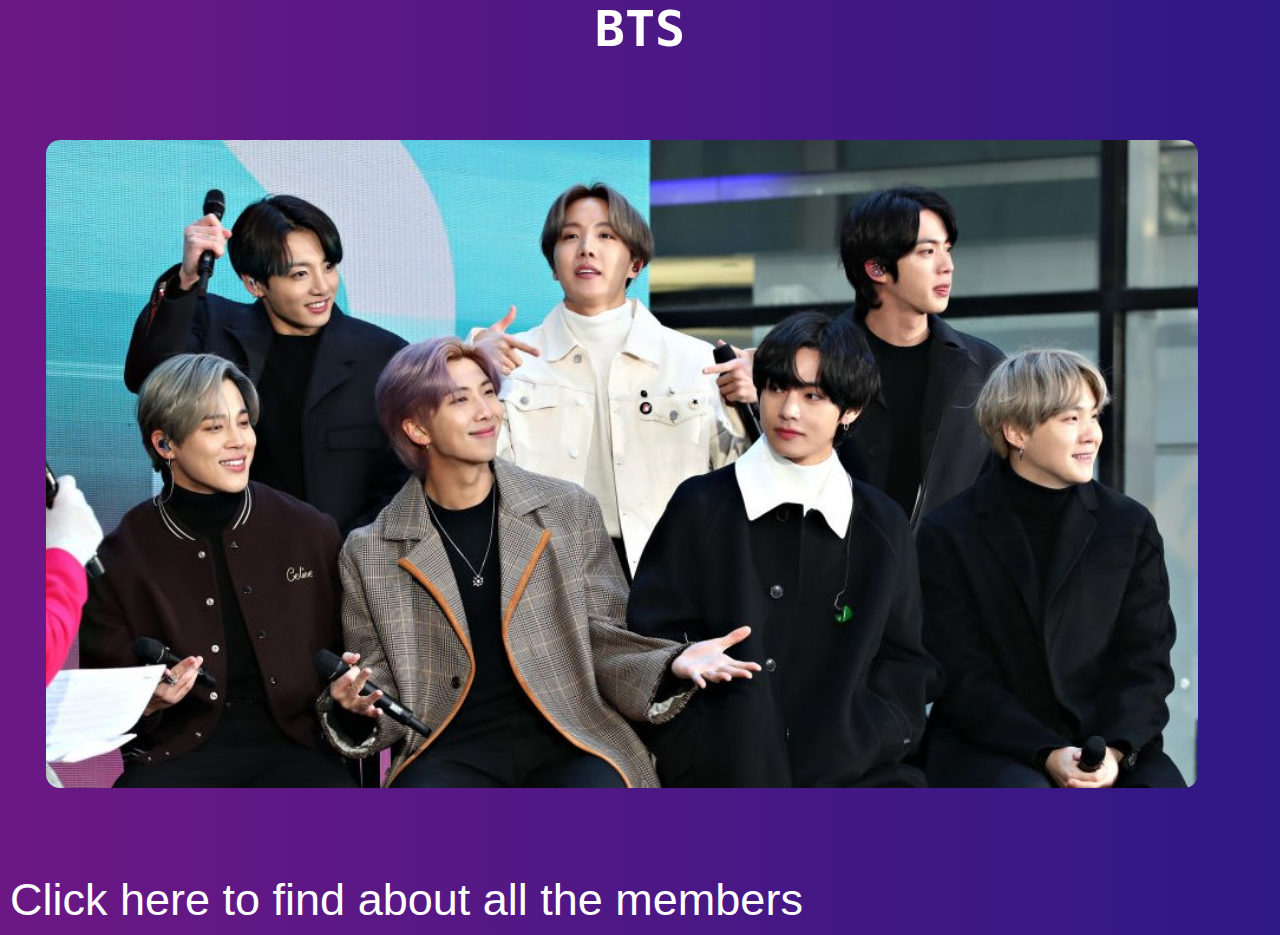
<file: index.html>
<!DOCTYPE html>
<html lang="en">
<head>
    <meta charset="UTF-8">
    <meta name="viewport" content="width=device-width, initial-scale=1.0">
    <link rel="stylesheet" href="style.css">
    <title>Document</title>
</head>
<body>

    <h1>BTS</h1><br>

   <br>
       <div class="image-banner">
        <img src="images/img.jpg" class="img2">
       </div>
       <br>
   <br><a href="profile.html"> Click here to find about all the members</a>
</body>
</html>
</file>
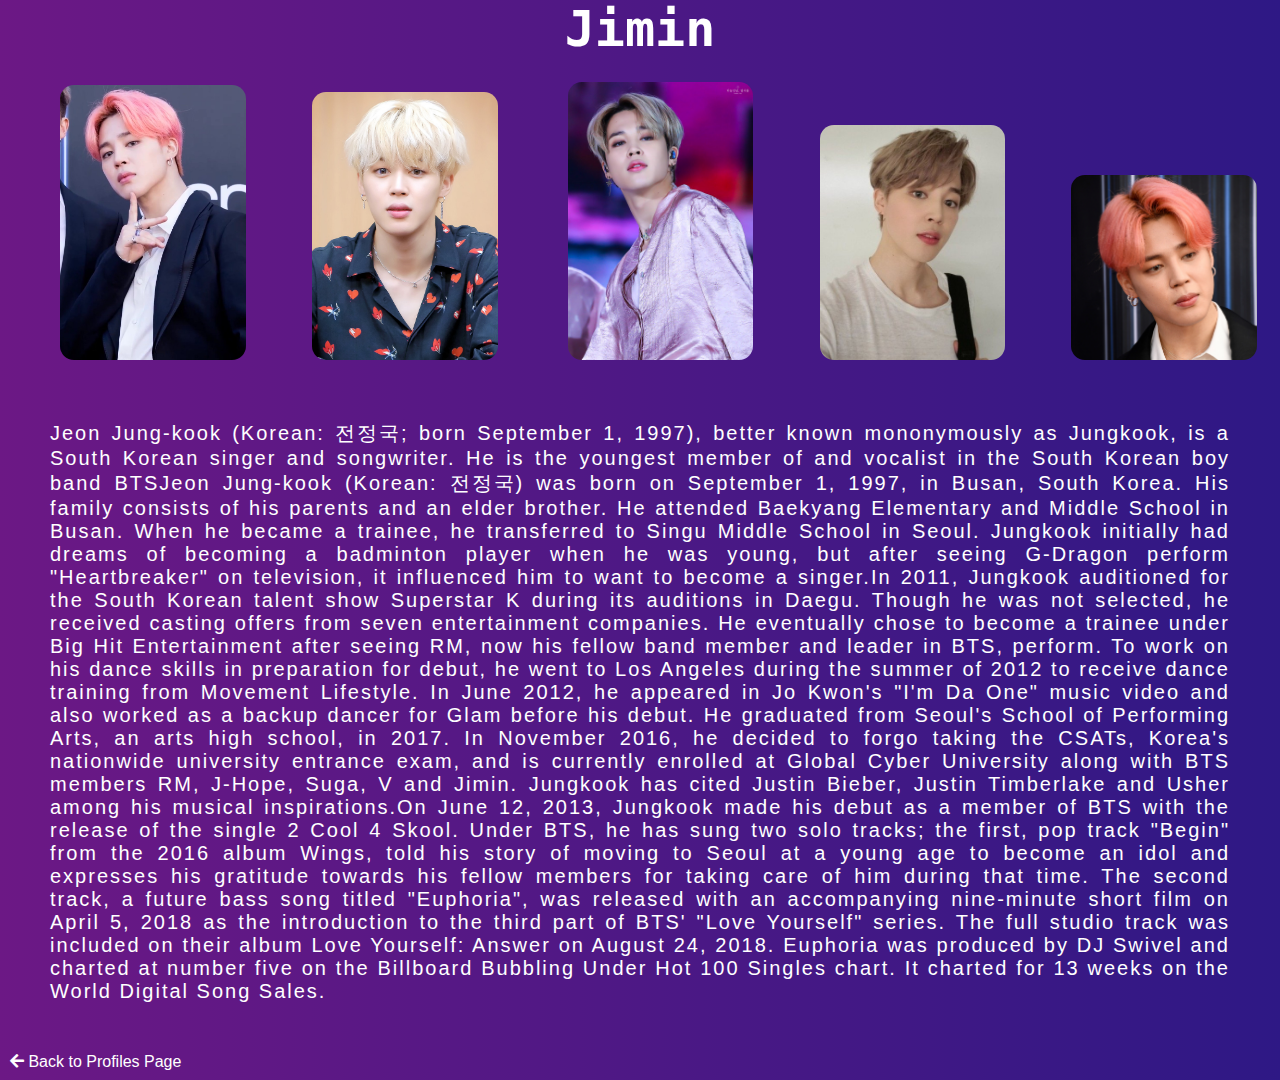
<file: jimin.html>
<!DOCTYPE html>
<html lang="en">
<head>
    <meta charset="UTF-8">
    <meta name="viewport" content="width=device-width, initial-scale=1.0">
    <link rel="stylesheet" href="https://cdnjs.cloudflare.com/ajax/libs/font-awesome/5.15.1/css/all.min.css">
    <link rel="stylesheet" href="style.css">
    <title>Document</title>
</head>
<body>
      <h1>Jimin</h1>
<br>


     <div class="image-banner">
        <img src="images/img18.jpg" alt=""><img src="images/img19.jpg" alt="" class="img4"> <img src="images/img20.jpg
        " alt="" class="img1"><img src="images/img21.jpg" alt=""><img src="images/img22.jpg" alt="" class="img5">
     </div>
     


    <p align="justify">Jeon Jung-kook (Korean: 전정국; born September 1, 1997), better known mononymously as Jungkook, is a South Korean singer and songwriter. He is the youngest member of and vocalist in the South Korean boy band BTSJeon Jung-kook (Korean: 전정국) was born on September 1, 1997, in Busan, South Korea. His family consists of his parents and an elder brother. He attended Baekyang Elementary and Middle School in Busan. When he became a trainee, he transferred to Singu Middle School in Seoul. Jungkook initially had dreams of becoming a badminton player when he was young, but after seeing G-Dragon perform "Heartbreaker" on television, it influenced him to want to become a singer.In 2011, Jungkook auditioned for the South Korean talent show Superstar K during its auditions in Daegu. Though he was not selected, he received casting offers from seven entertainment companies. He eventually chose to become a trainee under Big Hit Entertainment after seeing RM, now his fellow band member and leader in BTS, perform. To work on his dance skills in preparation for debut, he went to Los Angeles during the summer of 2012 to receive dance training from Movement Lifestyle. In June 2012, he appeared in Jo Kwon's "I'm Da One" music video and also worked as a backup dancer for Glam before his debut. He graduated from Seoul's School of Performing Arts, an arts high school, in 2017. In November 2016, he decided to forgo taking the CSATs, Korea's nationwide university entrance exam, and is currently enrolled at Global Cyber University along with BTS members RM, J-Hope, Suga, V and Jimin. Jungkook has cited Justin Bieber, Justin Timberlake and Usher among his musical inspirations.On June 12, 2013, Jungkook made his debut as a member of BTS with the release of the single 2 Cool 4 Skool. Under BTS, he has sung two solo tracks; the first, pop track "Begin" from the 2016 album Wings, told his story of moving to Seoul at a young age to become an idol and expresses his gratitude towards his fellow members for taking care of him during that time. The second track, a future bass song titled "Euphoria", was released with an accompanying nine-minute short film on April 5, 2018 as the introduction to the third part of BTS' "Love Yourself" series. The full studio track was included on their album Love Yourself: Answer on August 24, 2018. Euphoria was produced by DJ Swivel and charted at number five on the Billboard Bubbling Under Hot 100 Singles chart. It charted for 13 weeks on the World Digital Song Sales.</p>

        <a class="ahref" href="profile.html"><i class="fa fa-arrow-left"></i> Back to Profiles Page</a> 
        
</body>
</html>
</file>
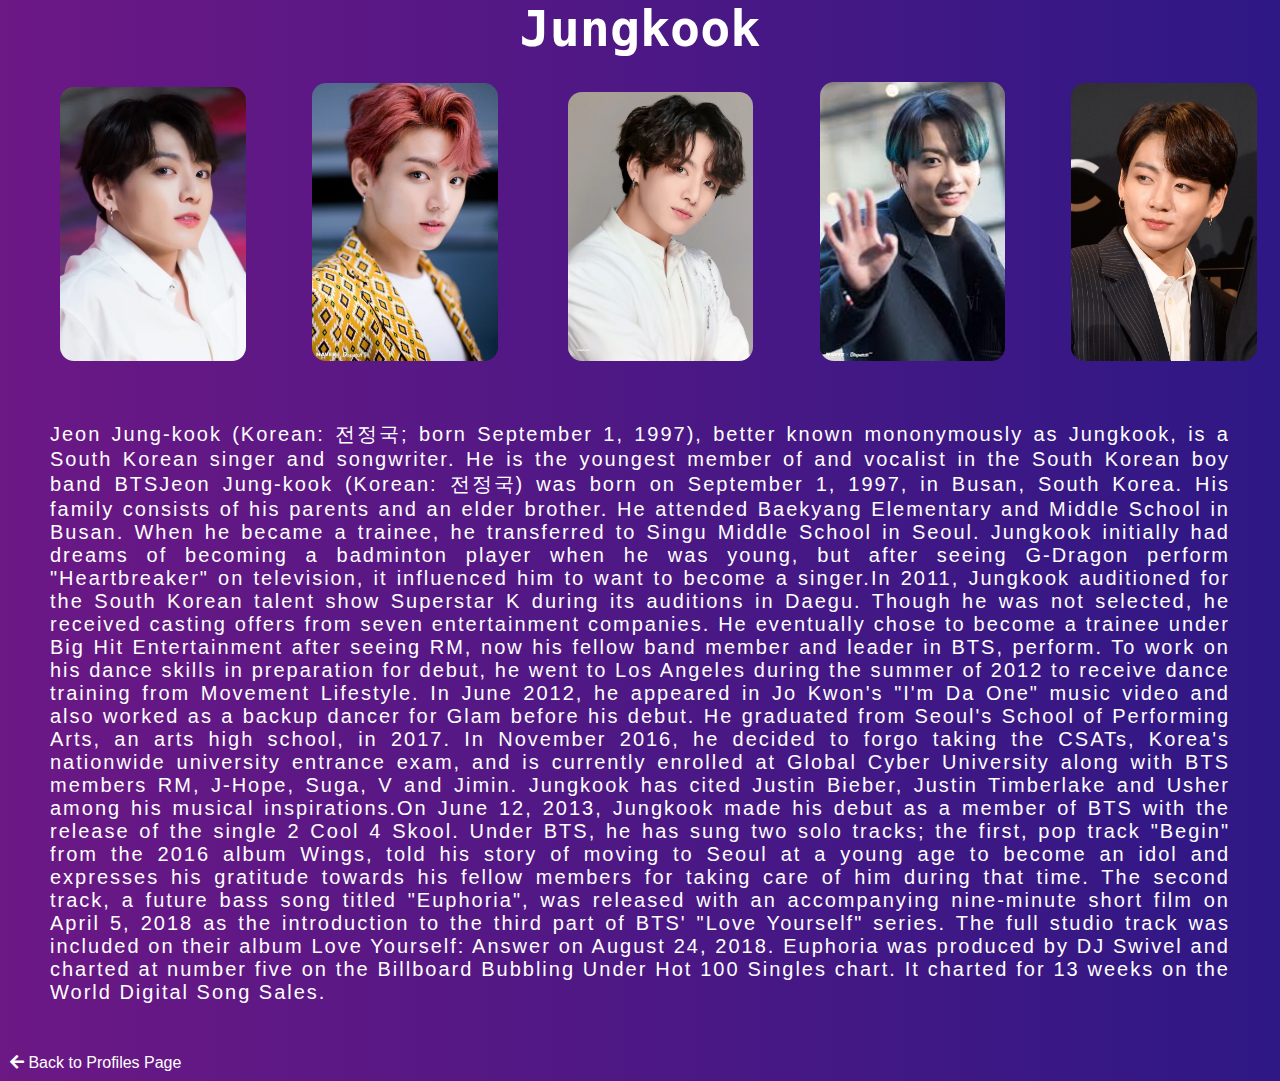
<file: Jungkook.html>
<!DOCTYPE html>
<html lang="en">
<head>
    <meta charset="UTF-8">
    <meta name="viewport" content="width=device-width, initial-scale=1.0">
    <link rel="stylesheet" href="https://cdnjs.cloudflare.com/ajax/libs/font-awesome/5.15.1/css/all.min.css">
    <link rel="stylesheet" href="style.css">
    <title>Document</title>
</head>
<body>
      <h1>Jungkook</h1>
<br>


     <div class="image-banner">
        <img src="images/img10.jpg" alt=""><img src="images/img17.jpg" alt="" class="img4"> <img src="images/img12.jpg
        " alt="" class="img1"><img src="images/img13.jpg" alt=""><img src="images/img14.jpg" alt="" class="img1">
     </div>
     


    <p align="justify">Jeon Jung-kook (Korean: 전정국; born September 1, 1997), better known mononymously as Jungkook, is a South Korean singer and songwriter. He is the youngest member of and vocalist in the South Korean boy band BTSJeon Jung-kook (Korean: 전정국) was born on September 1, 1997, in Busan, South Korea. His family consists of his parents and an elder brother. He attended Baekyang Elementary and Middle School in Busan. When he became a trainee, he transferred to Singu Middle School in Seoul. Jungkook initially had dreams of becoming a badminton player when he was young, but after seeing G-Dragon perform "Heartbreaker" on television, it influenced him to want to become a singer.In 2011, Jungkook auditioned for the South Korean talent show Superstar K during its auditions in Daegu. Though he was not selected, he received casting offers from seven entertainment companies. He eventually chose to become a trainee under Big Hit Entertainment after seeing RM, now his fellow band member and leader in BTS, perform. To work on his dance skills in preparation for debut, he went to Los Angeles during the summer of 2012 to receive dance training from Movement Lifestyle. In June 2012, he appeared in Jo Kwon's "I'm Da One" music video and also worked as a backup dancer for Glam before his debut. He graduated from Seoul's School of Performing Arts, an arts high school, in 2017. In November 2016, he decided to forgo taking the CSATs, Korea's nationwide university entrance exam, and is currently enrolled at Global Cyber University along with BTS members RM, J-Hope, Suga, V and Jimin. Jungkook has cited Justin Bieber, Justin Timberlake and Usher among his musical inspirations.On June 12, 2013, Jungkook made his debut as a member of BTS with the release of the single 2 Cool 4 Skool. Under BTS, he has sung two solo tracks; the first, pop track "Begin" from the 2016 album Wings, told his story of moving to Seoul at a young age to become an idol and expresses his gratitude towards his fellow members for taking care of him during that time. The second track, a future bass song titled "Euphoria", was released with an accompanying nine-minute short film on April 5, 2018 as the introduction to the third part of BTS' "Love Yourself" series. The full studio track was included on their album Love Yourself: Answer on August 24, 2018. Euphoria was produced by DJ Swivel and charted at number five on the Billboard Bubbling Under Hot 100 Singles chart. It charted for 13 weeks on the World Digital Song Sales.</p>

        <a class="ahref" href="profile.html"><i class="fa fa-arrow-left"></i> Back to Profiles Page</a> 
        
</body>
</html>
</file>
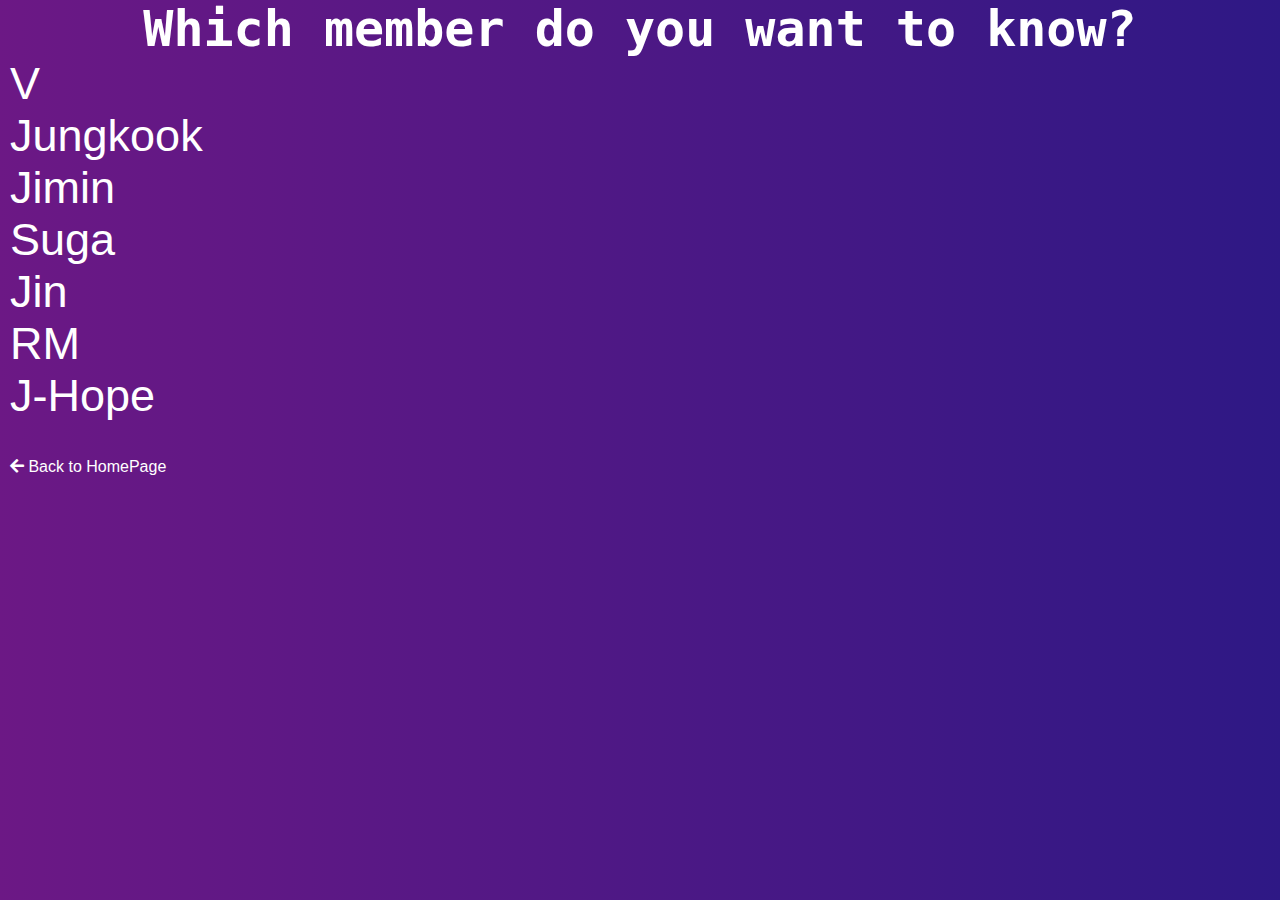
<file: profile.html>
<!DOCTYPE html>
<html lang="en">
<head>
    <meta charset="UTF-8">
    <meta name="viewport" content="width=device-width, initial-scale=1.0">
    <link rel="stylesheet" href="https://cdnjs.cloudflare.com/ajax/libs/font-awesome/5.15.1/css/all.min.css">
    <link rel="stylesheet" href="style.css">
    <title>Document</title>
</head>
<body>
    <h1> Which member do you want to know?</h1>
    <a href="v.html">V</a><br>
    <a href="Jungkook.html">Jungkook</a><br>
    <a href="jimin.html">Jimin</a><br>
    <a href="#">Suga</a><br>
    <a href="#">Jin</a><br>
    <a href="#">RM</a><br>
    <a href="#">J-Hope</a><br>
<br>

    <br><a class="ahref" href="index.html"><i class="fa fa-arrow-left" arrightia-hidden="true"></i> Back to HomePage</a> 
    
</body>
</html>
</file>
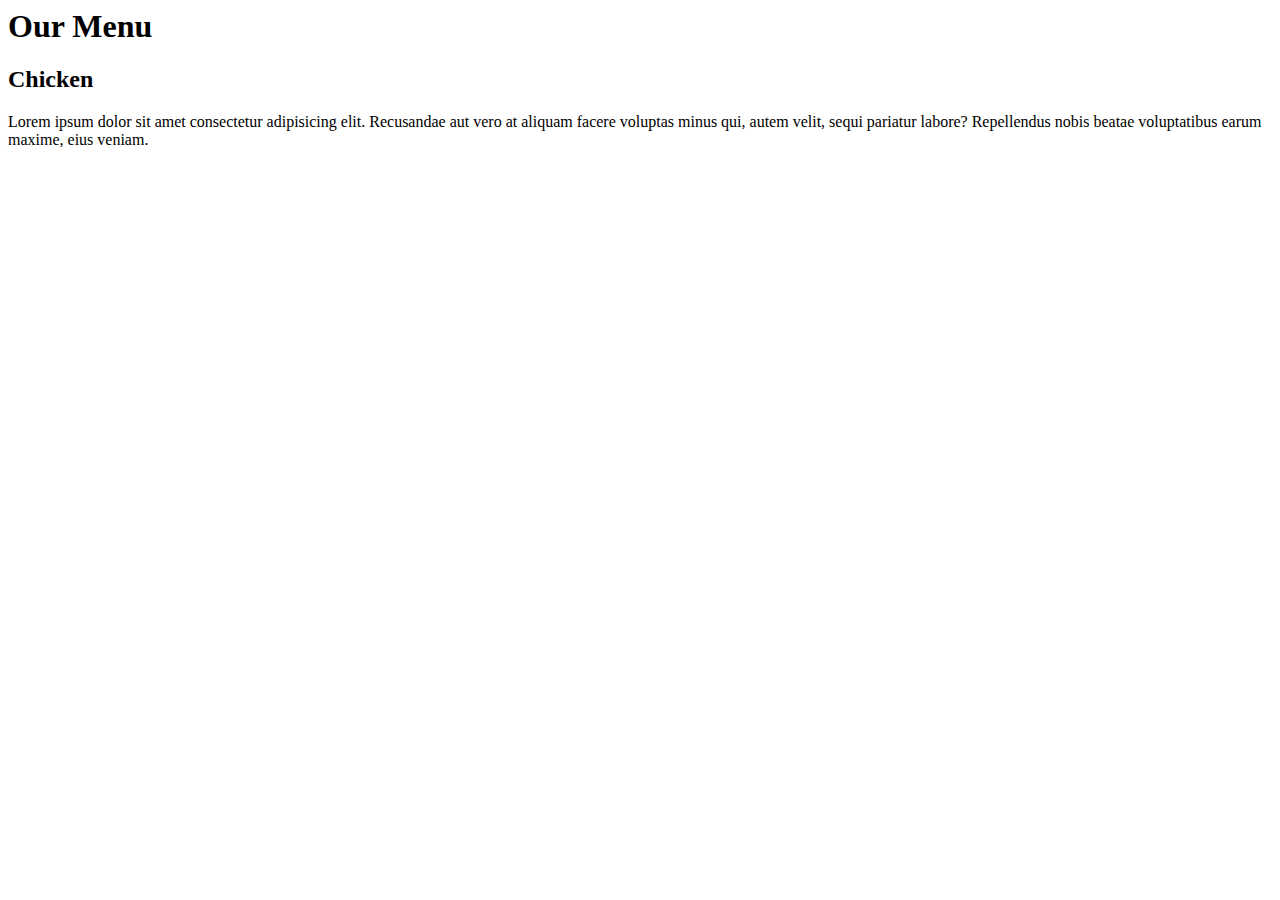
<file: test.html>
<html lang="en">
<head>
    <meta charset="UTF-8">
    <meta name="viewport" content="width=device-width, initial-scale=1.0">
    <title>Document</title>
</head>
<body>
    <div class="box">
        <h1>Our Menu</h1>
        <h2>Chicken</h2>
        <p>Lorem ipsum dolor sit amet consectetur adipisicing elit. Recusandae aut vero at aliquam facere voluptas minus qui, autem velit, sequi pariatur labore? Repellendus nobis beatae voluptatibus earum maxime, eius veniam.</p>
    </div>
</body>
</html>
</file>
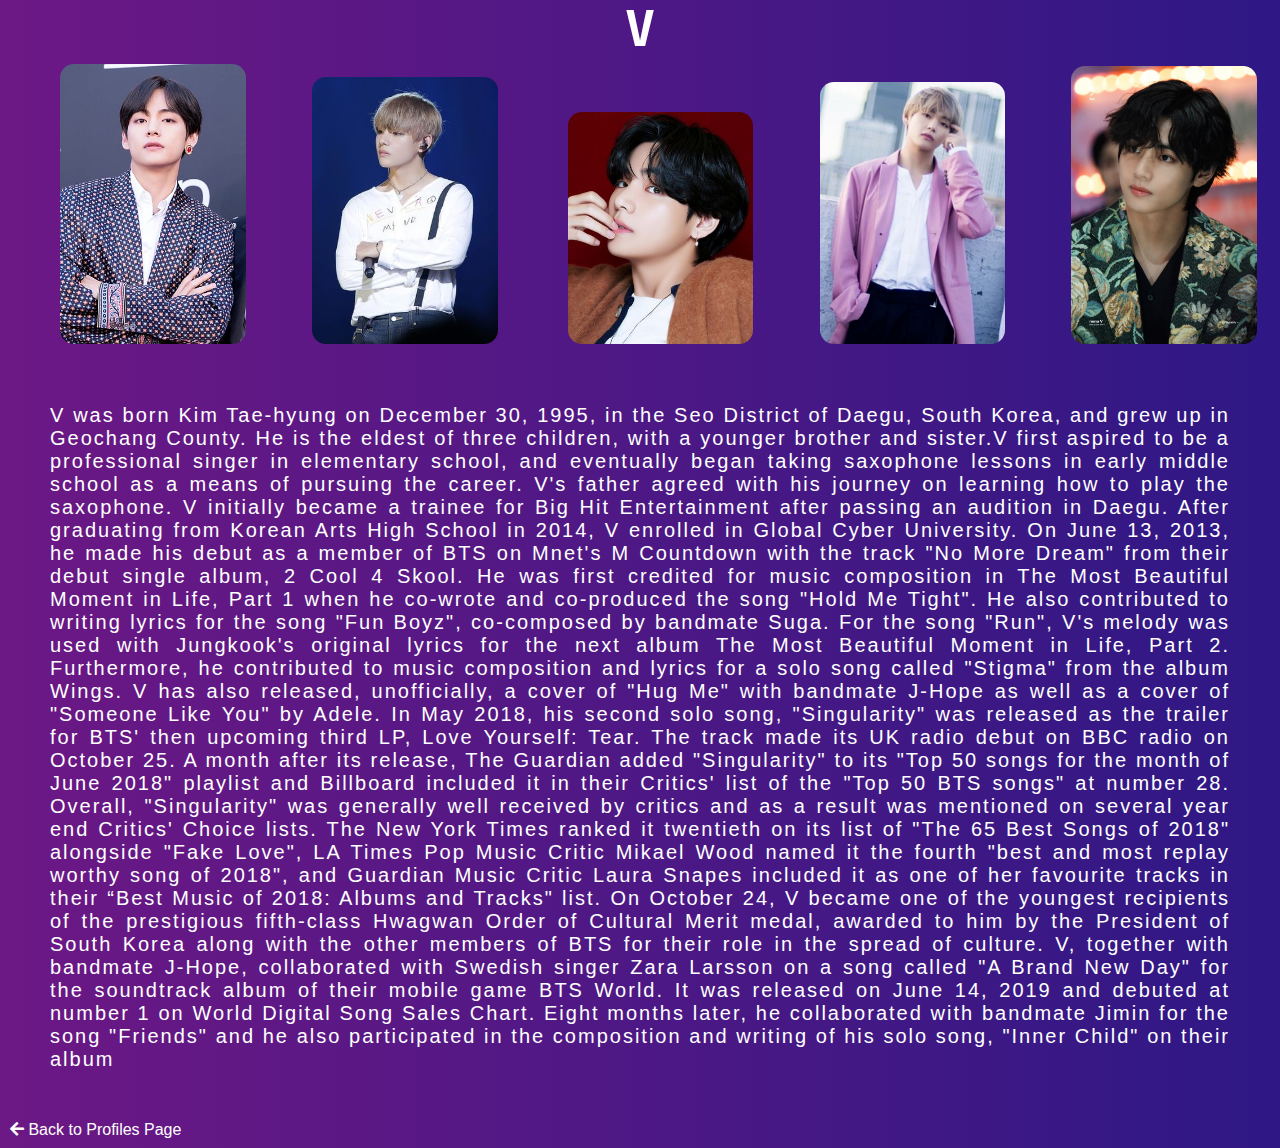
<file: v.html>
<!DOCTYPE html>
<html lang="en">
<head>
    <meta charset="UTF-8">
    <meta name="viewport" content="width=device-width, initial-scale=1.0">
    <link rel="stylesheet" href="https://cdnjs.cloudflare.com/ajax/libs/font-awesome/5.15.1/css/all.min.css">
    <link rel="stylesheet" href="style.css">
    <title>Document</title>
</head>
<body>
      <h1>V</h1>



     <div class="image-banner">
        <img src="images/img4.jpg" alt=""><img src="images/img5.jpg" alt=""> <img src="images/img6.jpg
        " alt="" class="img1"><img src="images/img7.jpg" alt=""><img src="images/img9.jpg" alt="" class="img1">
     </div>
     


    <p align="justify">V was born Kim Tae-hyung on December 30, 1995, in the Seo District of Daegu, South Korea, and grew up in Geochang County. He is the eldest of three children, with a younger brother and sister.V first aspired to be a professional singer in elementary school, and eventually began taking saxophone lessons in early middle school as a means of pursuing the career. V's father agreed with his journey on learning how to play the saxophone. V initially became a trainee for Big Hit Entertainment after passing an audition in Daegu.

        After graduating from Korean Arts High School in 2014, V enrolled in Global Cyber University.  On June 13, 2013, he made his debut as a member of BTS on Mnet's M Countdown with the track "No More Dream" from their debut single album, 2 Cool 4 Skool. He was first credited for music composition in The Most Beautiful Moment in Life, Part 1 when he co-wrote and co-produced the song "Hold Me Tight". He also contributed to writing lyrics for the song "Fun Boyz", co-composed by bandmate Suga. For the song "Run", V's melody was used with Jungkook's original lyrics for the next album The Most Beautiful Moment in Life, Part 2. Furthermore, he contributed to music composition and lyrics for a solo song called "Stigma" from the album Wings. V has also released, unofficially, a cover of "Hug Me" with bandmate J-Hope as well as a cover of "Someone Like You" by Adele.
            
        In May 2018, his second solo song, "Singularity" was released as the trailer for BTS' then upcoming third LP, Love Yourself: Tear. The track made its UK radio debut on BBC radio on October 25. A month after its release, The Guardian added "Singularity" to its "Top 50 songs for the month of June 2018" playlist and Billboard included it in their Critics' list of the "Top 50 BTS songs" at number 28. Overall, "Singularity" was generally well received by critics and as a result was mentioned on several year end Critics' Choice lists. The New York Times ranked it twentieth on its list of "The 65 Best Songs of 2018" alongside "Fake Love", LA Times Pop Music Critic Mikael Wood named it the fourth "best and most replay worthy song of 2018", and Guardian Music Critic Laura Snapes included it as one of her favourite tracks in their “Best Music of 2018: Albums and Tracks" list.
        
        On October 24, V became one of the youngest recipients of the prestigious fifth-class Hwagwan Order of Cultural Merit medal, awarded to him by the President of South Korea along with the other members of BTS for their role in the spread of culture.
        
        V, together with bandmate J-Hope, collaborated with Swedish singer Zara Larsson on a song called "A Brand New Day" for the soundtrack album of their mobile game BTS World. It was released on June 14, 2019 and debuted at number 1 on World Digital Song Sales Chart. Eight months later, he collaborated with bandmate Jimin for the song "Friends" and he also participated in the composition and writing of his solo song, "Inner Child" on their album</p>

        <a class="ahref" href="profile.html"><i class="fa fa-arrow-left"></i> Back to Profiles Page</a> 
        
</body>
</html>
</file>
<file: style.css>
* {
    margin: 0;
    padding: 0;
}

body {
    background-image: linear-gradient(to right, #6c1885, #2e1885);
}

h1 {
    text-align: center;
    color: #fff;
    font-size: 50px;
    font-family: 'Monospace', sans-serif;
}

.img2 {
    width: 90%;
    margin: 40px;
}

img{
    width: 14.50%;
    padding: 6px;
    margin-left: 54.2px;
    border-radius: 20px;
   
}

a {
    text-decoration: none;
    color: #fff;
    font-size: 45px;
    justify-content: center;
    text-align: center;
    align-items: center;
    font-family: 'Segoe UI', Tahoma, Geneva, Verdana, sans-serif;
    padding: 10px;
}

a:hover {
    text-decoration: underline;
    color: blue;
}

p {
    font-size: 20px;
    font-family: Arial, Helvetica, sans-serif;
    color: #fff;
    padding: 10px;
    margin: 40px;
    letter-spacing: 2px;
}

i {
    font-size: 16px;
}

.ahref {
    font-size: 16px;
}
</file>
